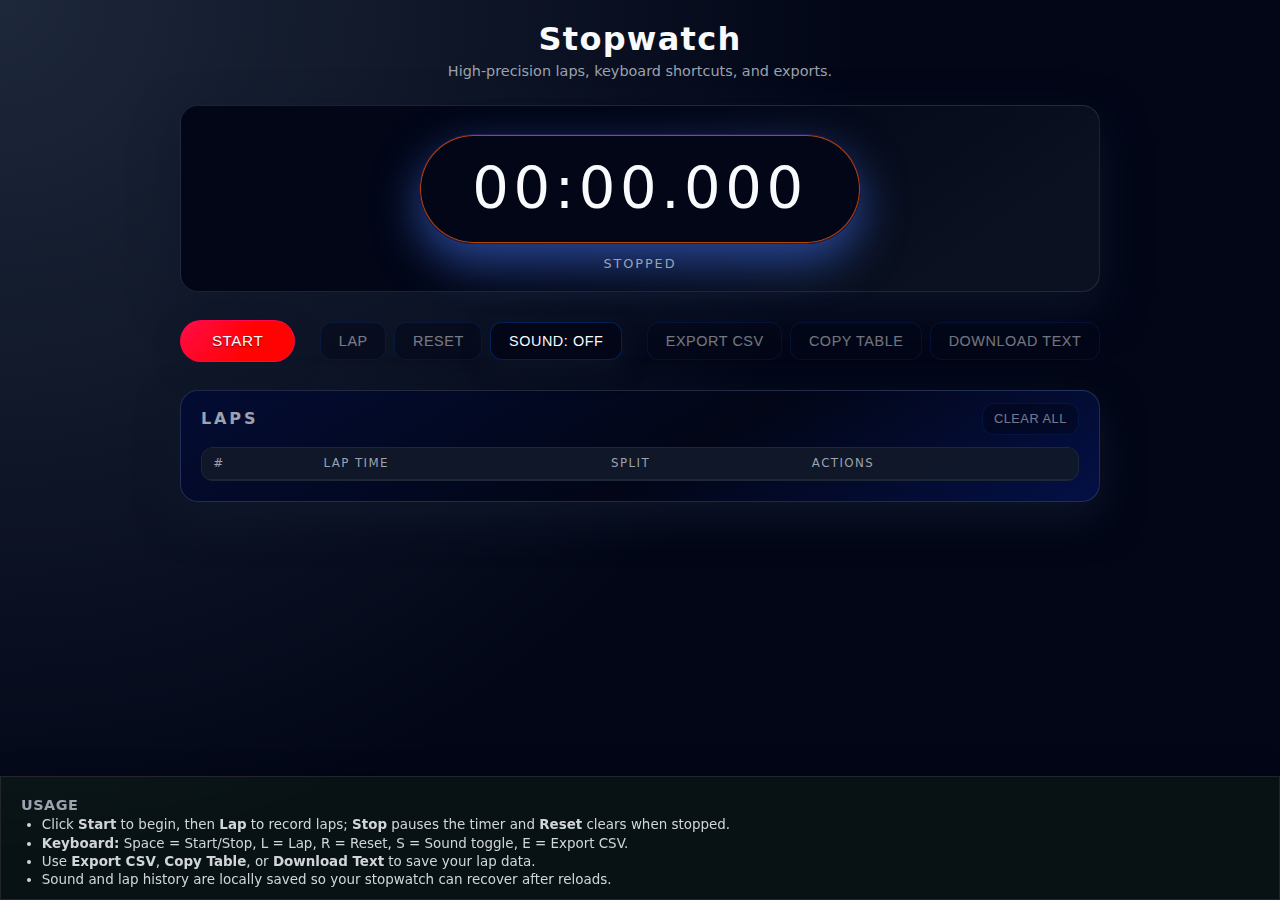
<file: PRODIGY_WD_02/index.html>
<!-- index.html -->
<!DOCTYPE html>
<html lang="en">
<head>
  <meta charset="UTF-8" />
  <title>High-Precision Stopwatch</title>
  <meta name="viewport" content="width=device-width, initial-scale=1" />
  <link rel="stylesheet" href="style.css" />
</head>
<body>
  <header class="app-header">
    <h1>Stopwatch</h1>
    <p class="tagline">High-precision laps, keyboard shortcuts, and exports.</p>
  </header>

  <main class="app-main" aria-label="Stopwatch" role="region">
    <section class="timer-section" aria-live="polite">
      <div class="timer-display" id="timerDisplay">
        00:00.000
      </div>
      <p class="timer-status" id="timerStatus" aria-live="polite">
        Stopped
      </p>
    </section>

    <section class="controls-section" aria-label="Stopwatch controls">
      <div class="primary-controls">
        <button
          id="startStopBtn"
          class="btn btn-primary"
          type="button"
          aria-pressed="false"
          aria-label="Start or stop the stopwatch. Space key also toggles."
          aria-keyshortcuts="Space"
        >
          Start
        </button>
      </div>

      <div class="secondary-controls" aria-label="Secondary controls">
        <button
          id="lapBtn"
          class="btn"
          type="button"
          aria-label="Record lap. L key also records lap."
          aria-keyshortcuts="L"
        >
          Lap
        </button>
        <button
          id="resetBtn"
          class="btn"
          type="button"
          aria-label="Reset stopwatch when stopped. R key also resets."
          aria-keyshortcuts="R"
        >
          Reset
        </button>
        <button
          id="soundToggleBtn"
          class="btn"
          type="button"
          aria-pressed="false"
          aria-label="Toggle lap sound. S key also toggles sound."
          aria-keyshortcuts="S"
        >
          Sound: Off
        </button>
      </div>

      <div class="export-controls" aria-label="Export and clipboard controls">
        <button
          id="exportCsvBtn"
          class="btn"
          type="button"
          aria-label="Export laps as CSV file. E key also exports."
          aria-keyshortcuts="E"
        >
          Export CSV
        </button>
        <button
          id="copyTableBtn"
          class="btn"
          type="button"
          aria-label="Copy lap table to clipboard."
        >
          Copy Table
        </button>
        <button
          id="downloadTxtBtn"
          class="btn"
          type="button"
          aria-label="Download laps as text file."
        >
          Download Text
        </button>
      </div>
    </section>

    <section class="laps-section" aria-label="Lap times">
      <header class="laps-header">
        <h2>Laps</h2>
        <button
          id="clearLapsBtn"
          class="btn btn-small"
          type="button"
          aria-label="Clear all laps."
        >
          Clear All
        </button>
      </header>

      <div class="laps-table-wrapper" tabindex="0" aria-label="Lap list">
        <table class="laps-table">
          <thead>
            <tr>
              <th scope="col">#</th>
              <th scope="col">Lap Time</th>
              <th scope="col">Split</th>
              <th scope="col">Actions</th>
            </tr>
          </thead>
          <tbody id="lapsBody">
            <!-- Laps injected here -->
          </tbody>
        </table>
      </div>
    </section>
  </main>
<footer class="app-footer glass-footer w-full max-w-md md:max-w-lg mt-6 p-5 rounded-2xl text-gray-300 space-y-3">
    <h2 class="text-lg font-semibold text-gray-200 flex items-center gap-2">
        <i data-lucide="info" class="w-5 h-5 text-blue-400"></i>
        Usage
    </h2>

    <ul class="list-disc pl-5 space-y-2 text-sm leading-relaxed">
        <li>Click <b>Start</b> to begin, then <b>Lap</b> to record laps; 
            <b>Stop</b> pauses the timer and <b>Reset</b> clears when stopped.</li>

        <li><b>Keyboard:</b> Space = Start/Stop, L = Lap, R = Reset, 
            S = Sound toggle, E = Export CSV.</li>

        <li>Use <b>Export CSV</b>, <b>Copy Table</b>, or <b>Download Text</b> 
            to save your lap data.</li>

        <li>Sound and lap history are locally saved so your stopwatch 
            can recover after reloads.</li>
    </ul>
</footer>


  <script src="script.js"></script>
</body>
</html>
</file>
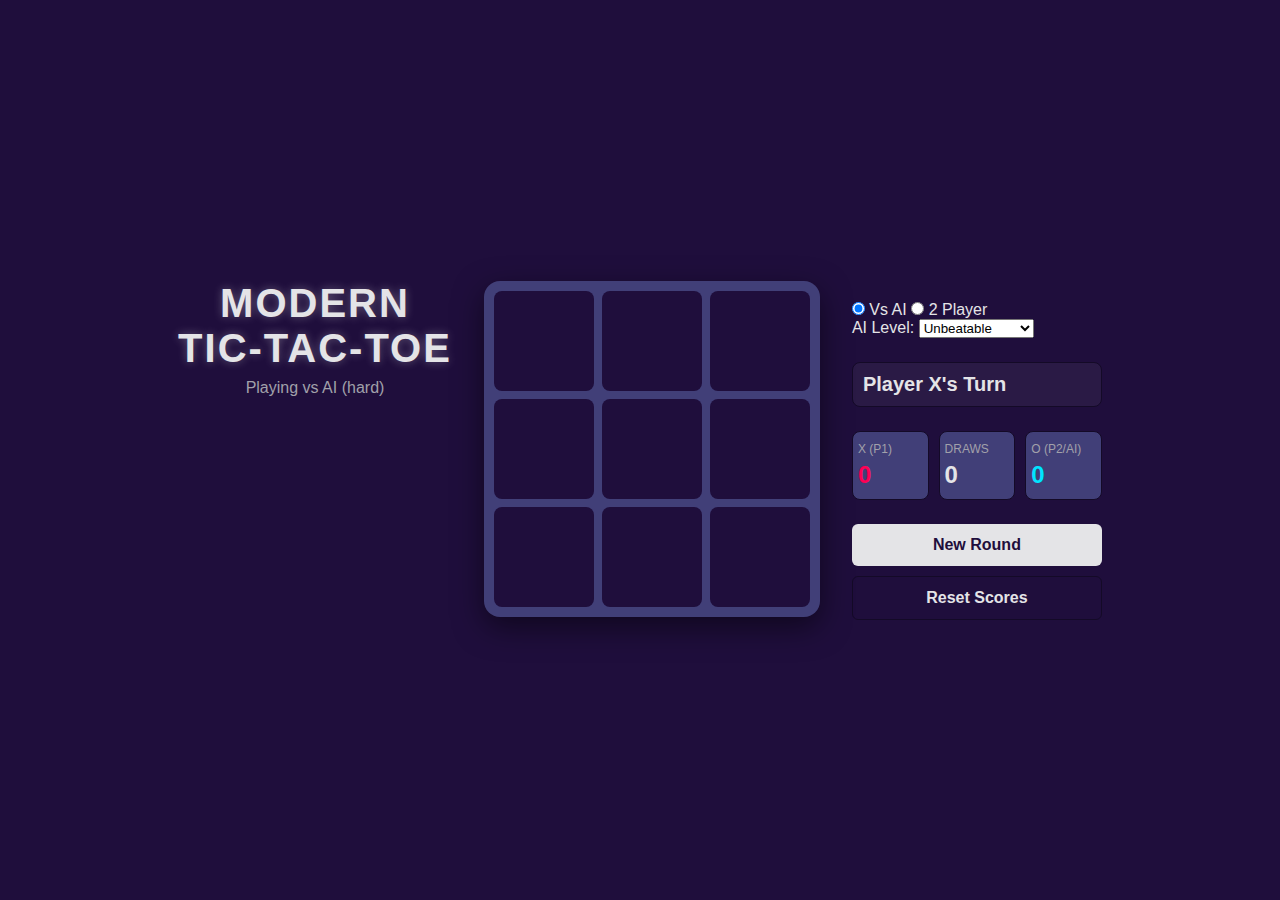
<file: PRODIGY_WD_03/index.html>
<!doctype html>
<html lang="en">
<head>
<meta charset="utf-8" />
<meta name="viewport" content="width=device-width, initial-scale=1" />
<title>Neon Tic-Tac-Toe</title>
<link rel="stylesheet" href="style.css">
</head>
<body>
<main class="app">
    <header class="header">
        <h1 class="title">Modern Tic‑Tac‑Toe</h1>
        <p class="subtitle" id="game-subtitle">Select your mode below</p>
    </header>

    <section class="board-wrap">
        <svg class="win-line" viewBox="0 0 300 300" preserveAspectRatio="none" aria-hidden="true">
            <line class="line" x1="0" y1="0" x2="0" y2="0" stroke-linecap="round" />
        </svg>

        <div class="board" id="board" role="grid" aria-label="Tic Tac Toe Board">
            <button class="cell" data-index="0" aria-label="cell 1"></button>
            <button class="cell" data-index="1" aria-label="cell 2"></button>
            <button class="cell" data-index="2" aria-label="cell 3"></button>
            <button class="cell" data-index="3" aria-label="cell 4"></button>
            <button class="cell" data-index="4" aria-label="cell 5"></button>
            <button class="cell" data-index="5" aria-label="cell 6"></button>
            <button class="cell" data-index="6" aria-label="cell 7"></button>
            <button class="cell" data-index="7" aria-label="cell 8"></button>
            <button class="cell" data-index="8" aria-label="cell 9"></button>
        </div>
    </section>

    <aside class="sidebar">
        <div class="settings-panel">
            <div class="mode-toggle">
                <input type="radio" name="gamemode" id="mode-pve" value="pve" checked>
                <label for="mode-pve" class="toggle-label">Vs AI</label>

                <input type="radio" name="gamemode" id="mode-pvp" value="pvp">
                <label for="mode-pvp" class="toggle-label">2 Player</label>
            </div>

            <div class="difficulty-box" id="difficulty-box">
                <label for="difficulty-select">AI Level:</label>
                <select id="difficulty-select" class="neon-select">
                    <option value="easy">Easy (Random)</option>
                    <option value="hard" selected>Unbeatable</option>
                </select>
            </div>
        </div>

        <div class="status" id="status">Player X's Turn</div>

        <div class="scoreboard">
            <div class="score"><span>X (P1)</span><strong id="x-score">0</strong></div>
            <div class="score"><span>Draws</span><strong id="draw-score">0</strong></div>
            <div class="score"><span>O (P2/AI)</span><strong id="o-score">0</strong></div>
        </div>

        <div class="controls">
            <button id="reset-game" class="btn">New Round</button>
            <button id="reset-scores" class="btn ghost">Reset Scores</button>
        </div>
    </aside>
</main>

<script src="script.js" defer></script>
</body>
</html>
</file>
<file: PRODIGY_WD_02/style.css>
/* style.css */
:root {
  --color-bg: #fcdb24;
  --color-surface: #e74bd2;
  --color-surface-alt: #020617;
  --color-primary: #ff0077;
  --color-primary-hover: #8011ff;
  --color-danger: #760eec;
  --color-danger-hover: #dc2626;
  --color-text: #f9fafb;
  --color-muted: #9ca3af;
  --color-border: #1f2933;
  --color-accent: #38bdf8;
  --color-fast: #22c55e33;
  --color-slow: #ef444433;
  --shadow-soft: 0 18px 45px rgba(15, 23, 42, 0.8);
  --radius-lg: 18px;
  --radius-md: 12px;
  --radius-sm: 8px;
  --gap-xs: 0.3rem;
  --gap-sm: 0.5rem;
  --gap-md: 0.75rem;
  --gap-lg: 1.25rem;
  --gap-xl: 1.75rem;
  --font-family: system-ui, -apple-system, BlinkMacSystemFont, "SF Pro Text",
    "Segoe UI", sans-serif;
  --transition-fast: 120ms ease-out;
  --transition-med: 180ms ease-out;
}

/* Global reset and base styles */
*,
*::before,
*::after {
  box-sizing: border-box;
}

html,
body {
  margin: 0;
  padding: 0;
}

body {
  min-height: 100vh;
  font-family: var(--font-family);
  background: radial-gradient(circle at top left, #1d283a, #020617 55%);
  color: var(--color-text);
  display: flex;
  flex-direction: column;
}

/* Layout */
.app-header,
.app-footer {
  padding: var(--gap-lg) var(--gap-lg) var(--gap-md);
}

.app-header {
  text-align: center;
}

.app-header h1 {
  font-weight: 650;
  letter-spacing: 0.04em;
  margin: 0;
}

.tagline {
  margin-top: var(--gap-xs);
  color: var(--color-muted);
  font-size: 0.9rem;
}

.app-main {
  flex: 1;
  max-width: 960px;
  width: 100%;
  margin: 0 auto;
  padding: 0 var(--gap-lg) var(--gap-lg);
  display: flex;
  flex-direction: column;
  gap: var(--gap-xl);
}

/* Timer section */
.timer-section {
  background: linear-gradient(145deg, #020617, #020617 40%, #0b1120 85%);
  border-radius: var(--radius-lg);
  box-shadow: var(--shadow-soft);
  padding: var(--gap-xl) var(--gap-xl) var(--gap-lg);
  display: flex;
  flex-direction: column;
  align-items: center;
  gap: var(--gap-sm);
  border: 1px solid rgba(148, 163, 184, 0.18);
}

.timer-display {
  font-variant-numeric: tabular-nums;
  font-size: clamp(2.6rem, 7vw, 3.6rem);
  letter-spacing: 0.08em;
  padding: 0.35em 0.9em;
  border-radius: 999px;
  background: radial-gradient(circle at top left, #020617, #020617 60%);
  border: 1px solid rgba(85, 51, 148, 0.45);
  box-shadow: 0 18px 45px rgba(43, 78, 161, 0.9),
    inset 0 0 0 1px rgba(202, 77, 4, 0.9);
  text-align: center;
}

.timer-status {
  margin: 0;
  margin-top: var(--gap-xs);
  font-size: 0.8rem;
  text-transform: uppercase;
  letter-spacing: 0.15em;
  color: var(--color-muted);
}

/* Controls */
.controls-section {
  display: flex;
  flex-direction: column;
  gap: var(--gap-md);
}

.primary-controls {
  display: flex;
  justify-content: center;
}

.secondary-controls,
.export-controls {
  display: flex;
  flex-wrap: wrap;
  gap: var(--gap-sm);
  justify-content: center;
}

/* Buttons */
.btn {
  position: relative;
  border: 1px solid rgba(0, 101, 243, 0.3);
  background: linear-gradient(135deg, #020617, #020617 40%, #020617 100%);
  color: var(--color-text);
  padding: 0.55rem 1.1rem;
  border-radius: var(--radius-md);
  font-size: 0.9rem;
  cursor: pointer;
  letter-spacing: 0.04em;
  text-transform: uppercase;
  font-weight: 500;
  min-width: 3.5rem;
  min-height: 2.4rem;
  display: inline-flex;
  align-items: center;
  justify-content: center;
  gap: 0.35rem;
  box-shadow: 0 9px 24px rgba(15, 23, 42, 0.7);
  transition:
    transform var(--transition-fast),
    box-shadow var(--transition-fast),
    border-color var(--transition-fast),
    background var(--transition-fast),
    color var(--transition-fast),
    filter var(--transition-fast);
}

.btn::after {
  content: "";
  position: absolute;
  inset: 0;
  border-radius: inherit;
  border: 1px solid rgba(148, 163, 184, 0.2);
  opacity: 0;
  transition: opacity var(--transition-fast);
}

.btn:hover {
  transform: translateY(-1px) scale(1.01);
  box-shadow: 0 14px 32px rgba(15, 23, 42, 0.9);
  border-color: rgba(148, 163, 184, 0.7);
}

.btn:active {
  transform: translateY(0) scale(0.99);
  box-shadow: 0 4px 20px rgba(15, 23, 42, 0.9);
  filter: brightness(1.05);
}

.btn:focus-visible {
  outline: none;
  box-shadow:
    0 0 0 1px #020617,
    0 0 0 3px var(--color-accent),
    0 16px 40px rgba(56, 189, 248, 0.4);
}

.btn[disabled],
.btn[aria-disabled="true"] {
  opacity: 0.45;
  cursor: not-allowed;
  box-shadow: none;
}

/* Primary start/stop button */
.btn-primary {
  min-width: 7.2rem;
  font-size: 0.95rem;
  padding: 0.7rem 1.7rem;
  border-radius: 999px;
  background: radial-gradient(circle at top left, #ff0c49, #ff0303 60%);
  border-color: rgba(255, 8, 82, 0.9);
  text-shadow: 0 1px 1px rgba(0, 0, 0, 0.6);
}

.btn-primary.stop-state {
  background: radial-gradient(circle at top left, #f97316, #b91c1c 60%);
  border-color: rgba(220, 38, 38, 0.9);
}

.btn-small {
  font-size: 0.8rem;
  padding: 0.35rem 0.7rem;
  min-height: 2rem;
}

/* Laps */
.laps-section {
  background: linear-gradient(150deg, #030c33, #020617 55%, #041046 100%);
  border-radius: var(--radius-lg);
  border: 1px solid rgba(148, 163, 184, 0.22);
  box-shadow: 0 16px 42px rgba(15, 23, 42, 0.85);
  padding: var(--gap-md) var(--gap-lg) var(--gap-lg);
  display: flex;
  flex-direction: column;
  gap: var(--gap-md);
}

.laps-header {
  display: flex;
  align-items: center;
  justify-content: space-between;
  gap: var(--gap-sm);
}

.laps-header h2 {
  margin: 0;
  font-size: 1rem;
  text-transform: uppercase;
  letter-spacing: 0.18em;
  color: var(--color-muted);
}

/* Scrollable table with sticky header on larger screens */
.laps-table-wrapper {
  max-height: 260px;
  overflow: auto;
  border-radius: var(--radius-md);
  background: rgba(15, 23, 42, 0.9);
  border: 1px solid rgba(31, 41, 55, 0.9);
}

.laps-table {
  width: 100%;
  border-collapse: collapse;
  font-size: 0.85rem;
}

.laps-table thead {
  position: sticky;
  top: 0;
  background: rgba(15, 23, 42, 0.98);
  z-index: 1;
}

.laps-table th,
.laps-table td {
  padding: 0.55rem 0.7rem;
  text-align: left;
  border-bottom: 1px solid rgba(31, 41, 55, 0.9);
  font-variant-numeric: tabular-nums;
}

.laps-table th {
  font-weight: 500;
  text-transform: uppercase;
  letter-spacing: 0.12em;
  font-size: 0.74rem;
  color: var(--color-muted);
}

.laps-table tbody tr:last-child td {
  border-bottom: none;
}

.lap-index {
  color: var(--color-muted);
  width: 3.2rem;
}

.lap-time {
  font-weight: 500;
}

.lap-split {
  color: var(--color-muted);
}

.lap-actions button {
  font-size: 0.75rem;
  padding: 0.25rem 0.55rem;
}

/* Fastest / slowest highlighting */
.lap-fastest {
  background: linear-gradient(90deg, var(--color-fast), transparent);
}

.lap-slowest {
  background: linear-gradient(90deg, var(--color-slow), transparent);
}

/* Footer */
.app-footer {
  margin-top: auto;
  border-top: 1px solid rgba(30, 64, 175, 0.7);
  background: linear-gradient(to top, #020617, transparent);
  font-size: 0.84rem;
  color: var(--color-muted);
}

.app-footer h2 {
  margin: 0 0 var(--gap-xs);
  font-size: 0.9rem;
  letter-spacing: 0.14em;
  text-transform: uppercase;
}

.app-footer ul {
  list-style: disc;
  padding-left: 1.3rem;
  margin: 0;
  display: grid;
  gap: 0.2rem;
}

/* Focus outline for scrollable wrapper */
.laps-table-wrapper:focus-visible {
  outline: 2px solid var(--color-accent);
  outline-offset: 2px;
}

/* Responsive tweaks */
@media (max-width: 640px) {
  .app-main {
    padding-inline: var(--gap-md);
  }

  .timer-section {
    padding-inline: var(--gap-lg);
  }

  .laps-section {
    padding-inline: var(--gap-md);
  }

  .laps-table th:nth-child(4),
  .laps-table td:nth-child(4) {
    width: 4.5rem;
  }

  .btn {
    flex: 1 1 auto;
  }

  .export-controls {
    flex-direction: column;
  }
}

@media (min-width: 900px) {
  .app-main {
    padding-bottom: 3.5rem;
  }

  .controls-section {
    flex-direction: row;
    align-items: center;
    justify-content: space-between;
  }

  .primary-controls {
    justify-content: flex-start;
  }

  .secondary-controls,
  .export-controls {
    justify-content: flex-end;
  }
}

/* Reduced motion support */
@media (prefers-reduced-motion: reduce) {
  * {
    scroll-behavior: auto !important;
    animation-duration: 0.01ms !important;
    animation-iteration-count: 1 !important;
    transition-duration: 0.01ms !important;
  }
}
/* Footer Glass Style */
.glass-footer {
    background: rgba(145, 255, 0, 0.05);
    backdrop-filter: blur(12px);
    border: 1px solid rgba(255, 202, 202, 0.1);
    box-shadow: 0 4px 25px rgba(0,0,0,0.4);
    animation: fadeInUp 0.8s ease both;
}

/* Footer fade-in animation */
@keyframes fadeInUp {
    from {
        opacity: 0;
        transform: translateY(15px);
    }
    to {
        opacity: 1;
        transform: translateY(0);
    }
}

/* Footer text styling */
.app-footer h2 {
    letter-spacing: 0.5px;
}

.app-footer ul li {
    color: #d1d5db;
}

/* For hover effect on list items */
.app-footer ul li:hover {
    color: #fff;
    transition: 0.2s ease;
}

/* Responsive */
@media (max-width: 480px) {
    .app-footer {
        padding: 1.3rem;
        font-size: 0.9rem;
    }
}
</file>
<file: PRODIGY_WD_03/style.css>
/* style.css */

:root {
  /* Color Palette */
  --bg-color: #1f0e3c;       /* Deep Black */
  --bg-panel: #413f78;       /* Dark Gray */
  --grid-line: #140a27;      
  
  --neon-x: #ff0055;         /* Neon Pink */
  --neon-o: #00e5ff;         /* Neon Cyan */
  --neon-glow: #ffffff;      /* White glow for text */
  --text-main: #e4e4e7;
  --text-muted: #a1a1aa;

  /* Dimensions */
  --cell-size: 100px;
  --gap-size: 8px;
  --board-max-width: 320px; /* cell*3 + gap*2 approx */
}

/* Reset & Base */
* {
  box-sizing: border-box;
  margin: 0;
  padding: 0;
}

body {
  background-color: var(--bg-color);
  color: var(--text-main);
  font-family: 'Segoe UI', Roboto, Helvetica, Arial, sans-serif;
  min-height: 100vh;
  display: flex;
  justify-content: center;
  align-items: center;
}

/* Main Layout */
.app {
  display: flex;
  flex-direction: column;
  align-items: center;
  gap: 2rem;
  padding: 2rem;
  width: 100%;
  max-width: 900px;
}

/* Header */
.header {
  text-align: center;
}

.title {
  font-size: 2.5rem;
  text-transform: uppercase;
  letter-spacing: 2px;
  margin-bottom: 0.5rem;
  text-shadow: 0 0 10px rgba(255, 255, 255, 0.3);
}

.subtitle {
  color: var(--text-muted);
  font-size: 1rem;
}

.subtitle strong {
  color: var(--text-main);
}

/* The Board Area */
.board-wrap {
  position: relative; /* Crucial for SVG overlay positioning */
  padding: 10px;
  background: var(--bg-panel);
  border-radius: 16px;
  box-shadow: 0 10px 30px rgba(0, 0, 0, 0.5);
}

/* SVG Line Overlay */
.win-line {
  position: absolute;
  top: 0;
  left: 0;
  width: 100%;
  height: 100%;
  pointer-events: none; /* Let clicks pass through to buttons */
  z-index: 10;
  filter: drop-shadow(0 0 4px var(--neon-glow));
}

.line {
  stroke: var(--text-main);
  stroke-width: 6;
  opacity: 0; /* Hidden by default, JS will animate opacity */
  transition: opacity 0.3s ease;
}

.line.active {
  opacity: 1;
}

/* The Grid */
.board {
  display: grid;
  grid-template-columns: repeat(3, var(--cell-size));
  grid-template-rows: repeat(3, var(--cell-size));
  gap: var(--gap-size);
}

/* Individual Cells */
.cell {
  background-color: var(--bg-color);
  border: none;
  border-radius: 8px;
  cursor: pointer;
  
  /* Text centering */
  display: flex;
  align-items: center;
  justify-content: center;
  
  font-size: 3.5rem;
  font-weight: 700;
  font-family: "Courier New", monospace; /* Monospace for alignment */
  
  transition: background-color 0.2s, transform 0.1s;
}

.cell:hover:not(:disabled) {
  background-color: #1a1a20;
}

.cell:active {
  transform: scale(0.98);
}

/* Styles for X and O (Classes to be added by JS) */
.cell.x {
  color: var(--neon-x);
  text-shadow: 0 0 15px var(--neon-x);
}

.cell.o {
  color: var(--neon-o);
  text-shadow: 0 0 15px var(--neon-o);
}

/* Sidebar / Info Panel */
.sidebar {
  display: flex;
  flex-direction: column;
  gap: 1.5rem;
  min-width: 250px;
  text-align: center;
}

.status {
  font-size: 1.25rem;
  font-weight: 600;
  padding: 10px;
  background: rgba(255, 255, 255, 0.05);
  border-radius: 8px;
  border: 1px solid var(--grid-line);
}

/* Scoreboard */
.scoreboard {
  display: flex;
  justify-content: space-between;
  gap: 10px;
}

.score {
  flex: 1;
  display: flex;
  flex-direction: column;
  background: var(--bg-panel);
  padding: 10px 5px;
  border-radius: 8px;
  border: 1px solid var(--grid-line);
}

.score span {
  font-size: 0.75rem;
  color: var(--text-muted);
  text-transform: uppercase;
  margin-bottom: 5px;
}

.score strong {
  font-size: 1.5rem;
}

#x-score { color: var(--neon-x); }
#o-score { color: var(--neon-o); }

/* Controls */
.controls {
  display: flex;
  flex-direction: column;
  gap: 10px;
}

.btn {
  padding: 12px;
  font-size: 1rem;
  font-weight: 600;
  cursor: pointer;
  border: none;
  border-radius: 6px;
  background: var(--text-main);
  color: var(--bg-color);
  transition: all 0.2s ease;
}

.btn:hover {
  transform: translateY(-2px);
  box-shadow: 0 4px 12px rgba(255, 255, 255, 0.2);
}

.btn.ghost {
  background: transparent;
  color: var(--text-main);
  border: 1px solid var(--grid-line);
}

.btn.ghost:hover {
  border-color: var(--text-main);
  background: rgba(255, 255, 255, 0.05);
}

/* Attribution */
.attribution {
  font-size: 0.75rem;
  color: var(--text-muted);
  opacity: 0.7;
  margin-top: 1rem;
}

/* Desktop Landscape Layout */
@media (min-width: 800px) {
  .app {
    flex-direction: row;
    justify-content: center;
    align-items: flex-start;
  }
  
  .sidebar {
    text-align: left;
    margin-top: 20px;
  }
  
  .scoreboard {
    justify-content: flex-start;
  }
}

/* Accessibility Focus */
button:focus-visible {
  outline: 2px solid var(--neon-o);
  outline-offset: 4px;
}
</file>
